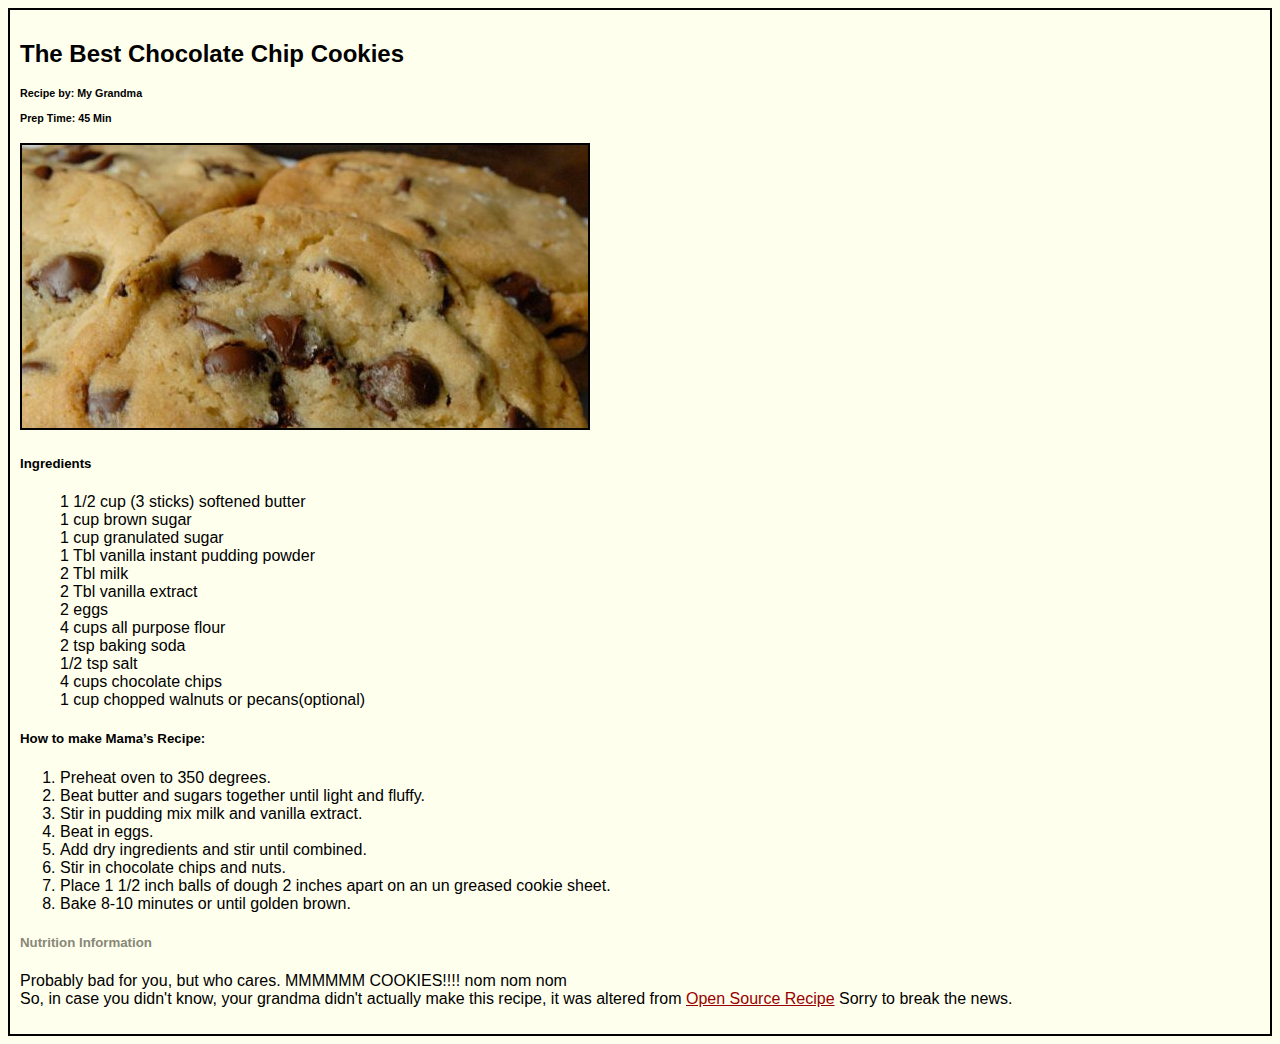
<file: ArwaAlsuhaibani/week1/1.1 cookie_recipe/index.html>
<!DOCTYPE html>
<html>
    <head>
        <title>The Best Chocolate Chip Cookies</title>
        <link rel="stylesheet" href="style.css">
    </head>
<body>
        <h2>The Best Chocolate Chip Cookies</h2>
        <h6>Recipe by: My Grandma</h6> 
        <h6>Prep Time: 45 Min</h6>
        <img src="cookies.jpg">
        <h5>Ingredients</h5>
    <ul>
        <li> 1 1/2 cup (3 sticks) softened butter</li>
        <li>1 cup brown sugar</li>
        <li>1 cup granulated sugar</li>
        <li>1 Tbl vanilla instant pudding powder</li>
        <li>2 Tbl milk</li>
        <li>2 Tbl vanilla extract</li>
        <li>2 eggs</li>
        <li>4 cups all purpose flour</li>
        <li>2 tsp baking soda</li>
        <li>1/2 tsp salt</li>
        <li>4 cups chocolate chips</li>
        <li>1 cup chopped walnuts or pecans(optional)</li>
    </ul>
        <h5>How to make Mama’s Recipe: </h5>
    <ol>
        <li>Preheat oven to 350 degrees. </li>
        <li>Beat butter and sugars together until light and fluffy.</li>
        <li> Stir in pudding mix milk and vanilla extract.</li>
        <li> Beat in eggs.</li>
        <li> Add dry ingredients and stir until combined.</li>
        <li> Stir in chocolate chips and nuts.</li>
        <li> Place 1 1/2 inch balls of dough 2 inches apart on an un greased cookie sheet.</li>
        <li>Bake 8-10 minutes or until golden brown.</li>
    </ol>
        <h5 class="special">Nutrition Information</h5>
    <p>
        Probably bad for you, but who cares. MMMMMM COOKIES!!!! nom nom nom
    <br>So, in case you didn't know, your grandma didn't actually make this recipe, it was altered from <a href="http://www.opensourcefood.com/people/Amanori/recipes/mamas-recipe-the-best-chocolate-chip-cookies">Open Source Recipe</a> Sorry to break the news.
    </p>
</body>
</html>
</file>
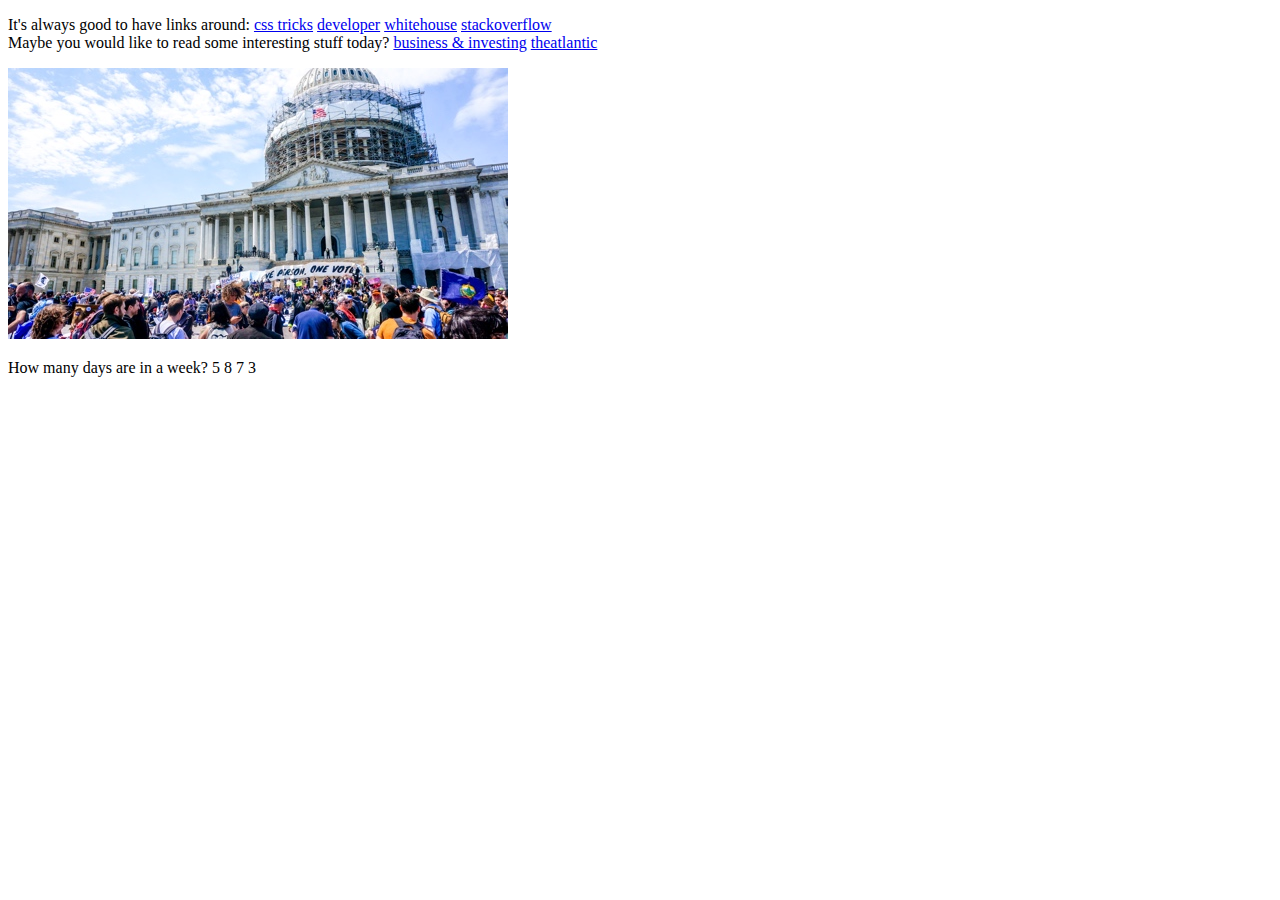
<file: ArwaAlsuhaibani/week1/1.2 structure_it/index.html>
<!DOCTYPE html>
<html>
    <head>
        <title>HTML Structure and Semantics Review</title>

    </head>
    <body>
        <p>It's always good to have links around:
            <a href="https://css-tricks.com/">css tricks</a>
            <a href="https://developer.mozilla.org/en-US/docs/Web/CSS/background-position">developer</a>
            <a href="https://www.whitehouse.gov/">whitehouse</a>
            <a href="http://stackoverflow.com/">stackoverflow</a>
                
           <br> Maybe you would like to read some interesting stuff today? 
            <a href="https://25iq.com/2016/06/18/a-dozen-things-ive-learned-from-elon-musk-about-business-and-investing/ ">business & investing</a>
            <a href="http://www.theatlantic.com/technology/archive/2016/06/antikythera-mechanism-whoa/487832/">theatlantic</a>
        </p>
        <img src="rally.jpg">

        <p>How many days are in a week? 5 8 7 3</p>
    </body>
</html>
</file>
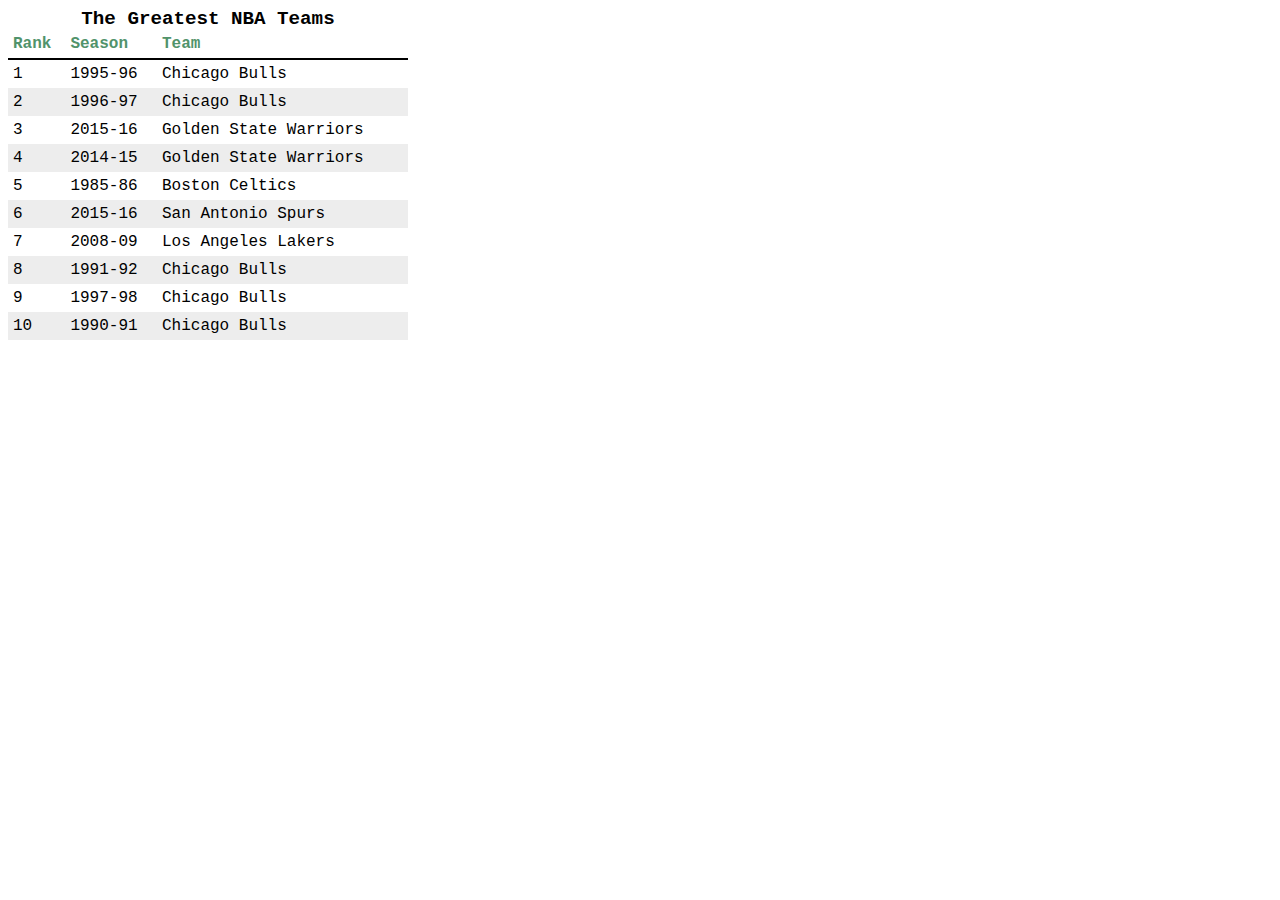
<file: ArwaAlsuhaibani/week1/3.2 table/index.html>
<!DOCTYPE html>
<html>
    <head>
        <title>NBA Table</title>
        <style>
        .table_head {
            border-bottom:solid black 2px;
            color: rgb(81, 147, 107);
            text-align: left;
        }
        body {font-family:'Courier New', Courier, monospace;}
        tr:nth-of-type(even){background:rgb(237, 237, 237);}
        table,tr,th,td {padding: 5px;
        border-collapse: collapse;
        }
        caption {font-size: larger;
        font-weight: bold;
        }
        </style>
    </head>
    <body>
        <table style="width:400px">
            <caption>The Greatest NBA Teams</caption>
            <thead class="table_head">
                <tr>
                <th>Rank</th>
                <th>Season</th>
                <th>Team</th>
                </tr>
            </thead>
            <tbody>
                <tr>
                    <td>1</td>
                    <td>1995-96</td>
                    <td>Chicago Bulls</td>
                </tr>
                <tr>
                    <td>2</td>
                    <td>1996-97</td>
                    <td>Chicago Bulls</td>
                </tr>
                <tr>
                    <td>3</td>
                    <td>2015-16</td>
                    <td>Golden State Warriors</td>
                </tr>
                <tr>
                    <td>4</td>
                    <td>2014-15</td>
                    <td>Golden State Warriors</td>
                </tr>
                <tr>
                    <td>5</td>
                    <td>1985-86</td>
                    <td>Boston Celtics</td>
                </tr>
                <tr>
                    <td>6</td>
                    <td>2015-16</td>
                    <td>San Antonio Spurs</td>
                </tr>
                <tr>
                    <td>7</td>
                    <td>2008-09</td>
                    <td>Los Angeles Lakers</td>
                </tr>
                <tr>
                    <td>8</td>
                    <td>1991-92</td>
                    <td>Chicago Bulls</td>
                </tr>
                <tr>
                    <td>9</td>
                    <td>1997-98</td>
                    <td>Chicago Bulls</td>
                </tr>
                <tr>
                    <td>10</td>
                    <td>1990-91</td>
                    <td>Chicago Bulls</td>
                </tr>
            </tbody>
        </table>
    </body>
</html>
</file>
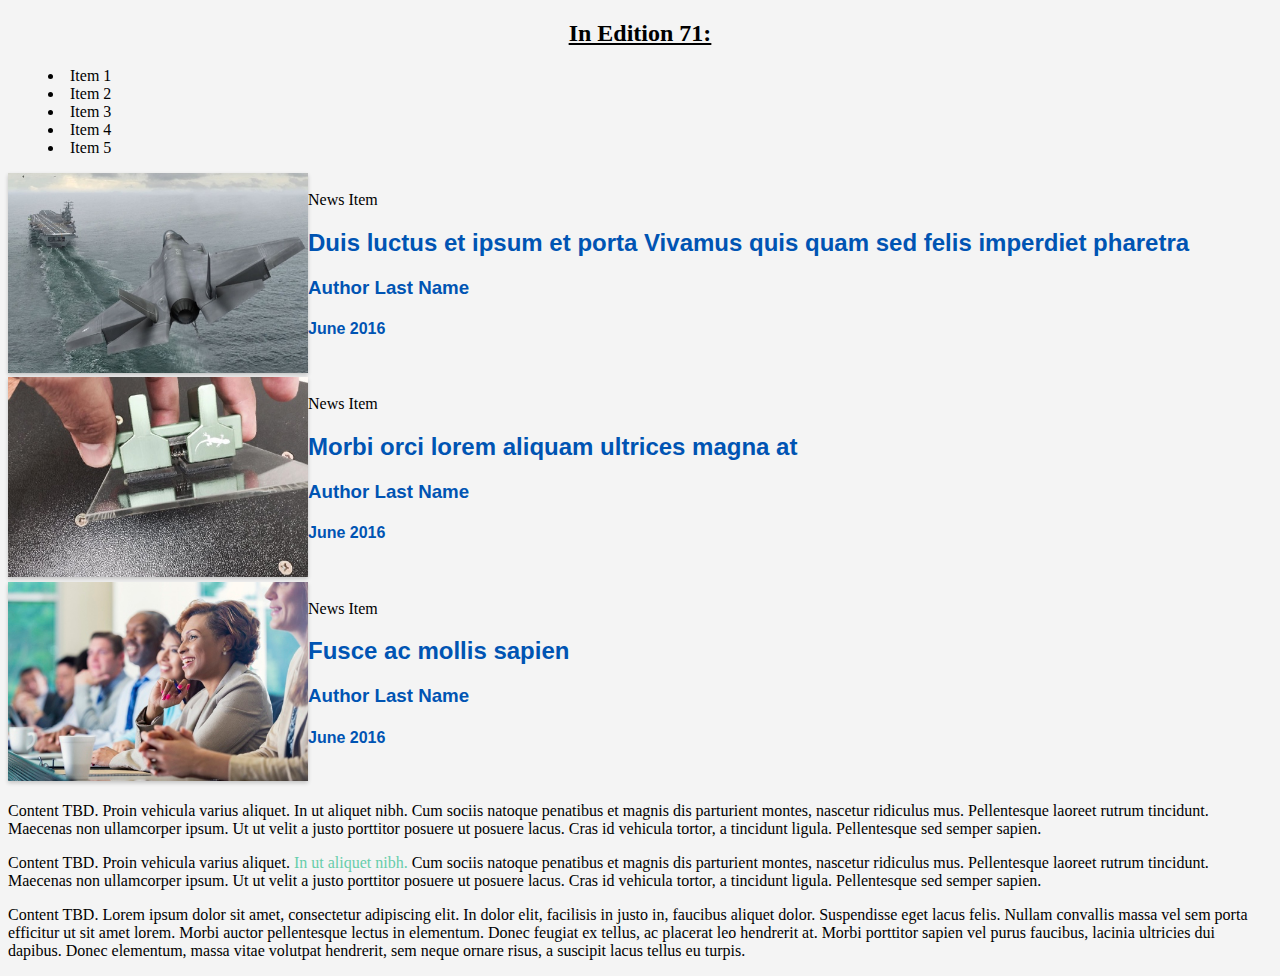
<file: ArwaAlsuhaibani/week1/5.2 css_experiment/index.html>
<!doctype html>
<html class="no-js" lang="en">
  <head>
    <meta charset="utf-8">
    <meta name="description" content="">
    <meta name="viewport" content="width=device-width, initial-scale=1">
    <title>AA Sample Page</title>

    <link rel="apple-touch-icon" href="apple-touch-icon.png">
    <link rel="stylesheet" href="main.css">
  </head>
  <body>

  <main class="aa">


    <!-- Issue Columns -->
    <section class="hp-issue-container">
      <div class="hp-issue-content">
        <h2 class="hp-issue-index">In Edition 71:</h2>
        <ul class="hp-issue-article-list">
          <li>Item 1</li>
          <li>Item 2</li>
          <li>Item 3</li>
          <li>Item 4</li>
          <li>Item 5</li>
        </ul>
      </div>
    </section>

    <!-- Homepage News Layout -->
    <section class="hp-news-container">
      <div class="hp-news-block-container hp-news-block-container-1">
        <img src="aa_sample_3_sized.jpg" alt="F-22 landing on aircraft carrier"/>
        <br> <span class="hp-news-category">News Item</span>
        <h2 class="hp-news-title">Duis luctus et ipsum et porta Vivamus quis quam sed felis imperdiet pharetra</h2>
        <h3 class="hp-news-author">Author Last Name</h3>
        <h4 class="hp-news-date">June 2016</h4>
      </div>
      <div class="hp-news-block-container hp-news-block-container-2">
       <br> <img src="aa_sample_9_sized.jpg" alt="Electronic chip board"/>
       <br> <span class="hp-news-category">News Item</span>
        <h2 class="hp-news-title">Morbi orci lorem aliquam ultrices magna at</h2>
        <h3 class="hp-news-author">Author Last Name</h3>
        <h4 class="hp-news-date">June 2016</h4>
      </div>
      <div class="hp-news-block-container hp-news-block-container-3">
      <br>  <img src="aa_sample_7_sized.jpg" alt="Racially diverse board meeting"/>
        <br> <span class="hp-news-category">News Item</span>
        <h2 class="hp-news-title">Fusce ac mollis sapien</h2>
        <h3 class="hp-news-author">Author Last Name</h3>
        <h4 class="hp-news-date">June 2016</h4>
      </div>
    </section>
  </main>

  <footer class="footer-container">
    <div class="footer-block-container footer-block-container-1">
     <br> <p>Content TBD. Proin vehicula varius aliquet. In ut aliquet nibh. Cum sociis natoque penatibus et magnis dis parturient montes, nascetur ridiculus mus. Pellentesque laoreet rutrum tincidunt. Maecenas non ullamcorper ipsum. Ut ut velit a justo porttitor posuere ut posuere lacus. Cras id vehicula tortor, a tincidunt ligula. Pellentesque sed semper sapien.</p>
    </div>
    <div class="footer-block-container footer-block-container-2">
      <p>Content TBD. Proin vehicula varius aliquet. <span class="colord">In ut aliquet nibh.</span> Cum sociis natoque penatibus et magnis dis parturient montes, nascetur ridiculus mus. Pellentesque laoreet rutrum tincidunt. Maecenas non ullamcorper ipsum. Ut ut velit a justo porttitor posuere ut posuere lacus. Cras id vehicula tortor, a tincidunt ligula. Pellentesque sed semper sapien.</p>
    </div>
    <div class="footer-block-container footer-block-container-3">
      <p>Content TBD. Lorem ipsum dolor sit amet, consectetur adipiscing elit. In dolor elit, facilisis in justo in, faucibus aliquet dolor. Suspendisse eget lacus felis. Nullam convallis massa vel sem porta efficitur ut sit amet lorem. Morbi auctor pellentesque lectus in elementum. Donec feugiat ex tellus, ac placerat leo hendrerit at. Morbi porttitor sapien vel purus faucibus, lacinia ultricies dui dapibus. Donec elementum, massa vitae volutpat hendrerit, sem neque ornare risus, a suscipit lacus tellus eu turpis.</p>
    </div>
  </footer>

  </body>
</html>
</file>
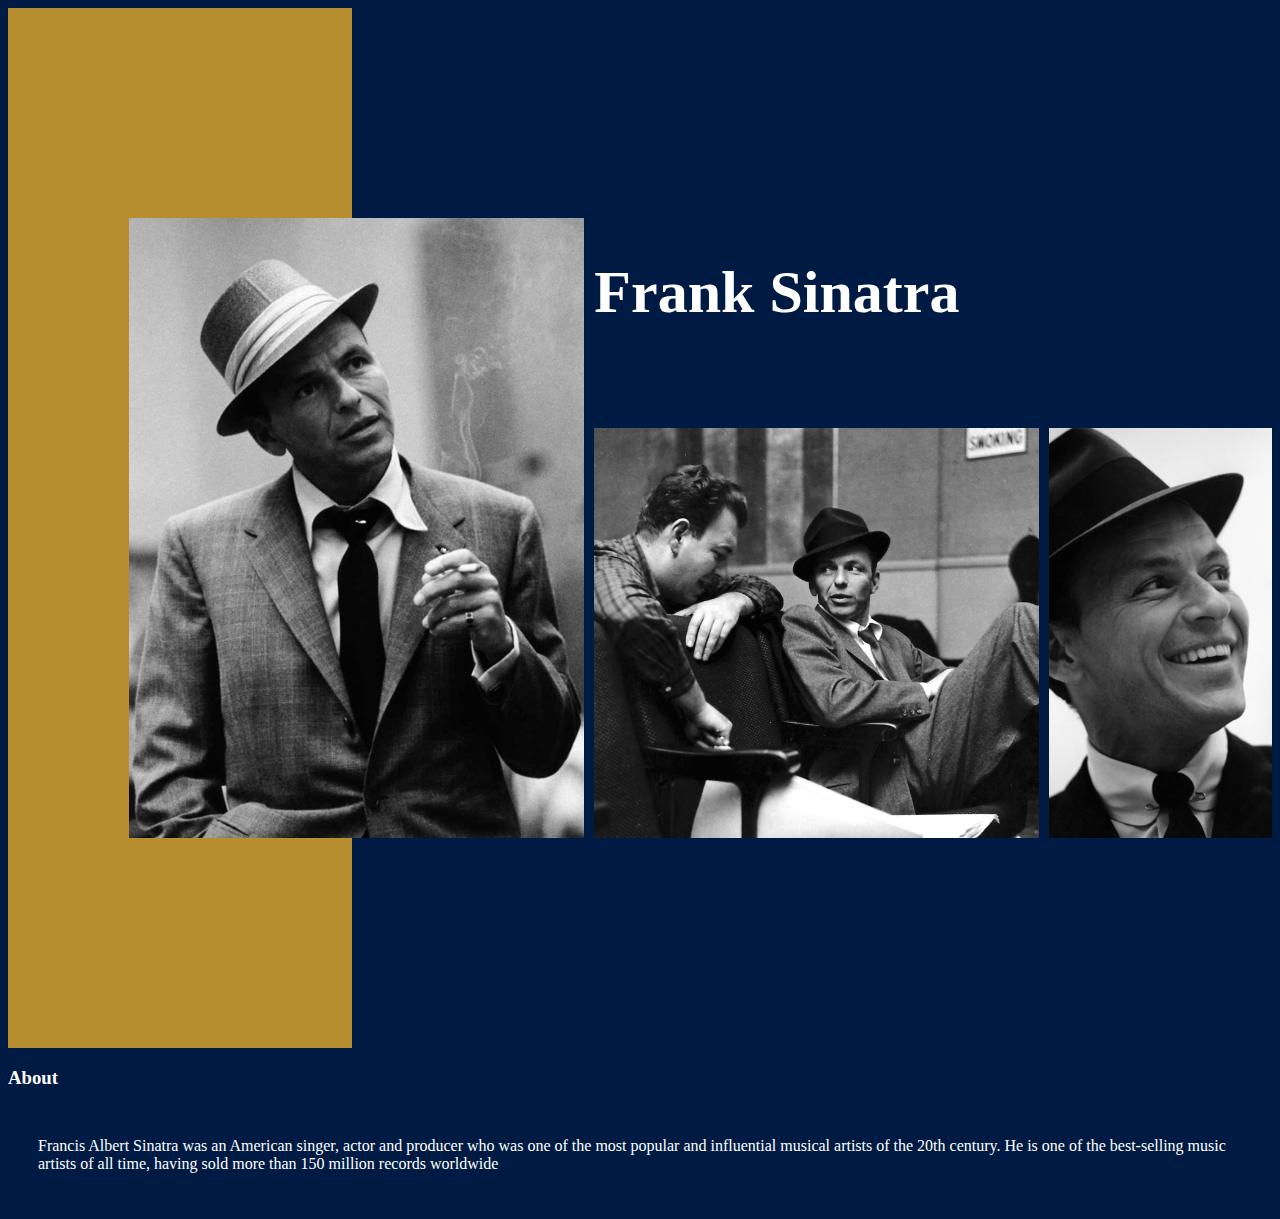
<file: ArwaAlsuhaibani/week3/02-your-favorite-musician/index.html>
<!DOCTYPE html>
<head>
    <link rel="stylesheet" href="styles.css">
    <title>musician</title>
</head>
<body>
    <div class="container">
        <div class="box1"></div>
        <div class="box2"><h1>Frank Sinatra</h1></div>
        <div class="box3"></div>
        <div class="box4"></div>
        <div class="box5"></div>

    </div>
    
    <h3>About</h3>
    <p>Francis Albert Sinatra was an American singer, 
        actor and producer who was one of the most popular and 
        influential musical artists of the 20th century. 
        He is one of the best-selling music artists of all time, 
        having sold more than 150 million records worldwide</p>
</body>
</html>
</file>
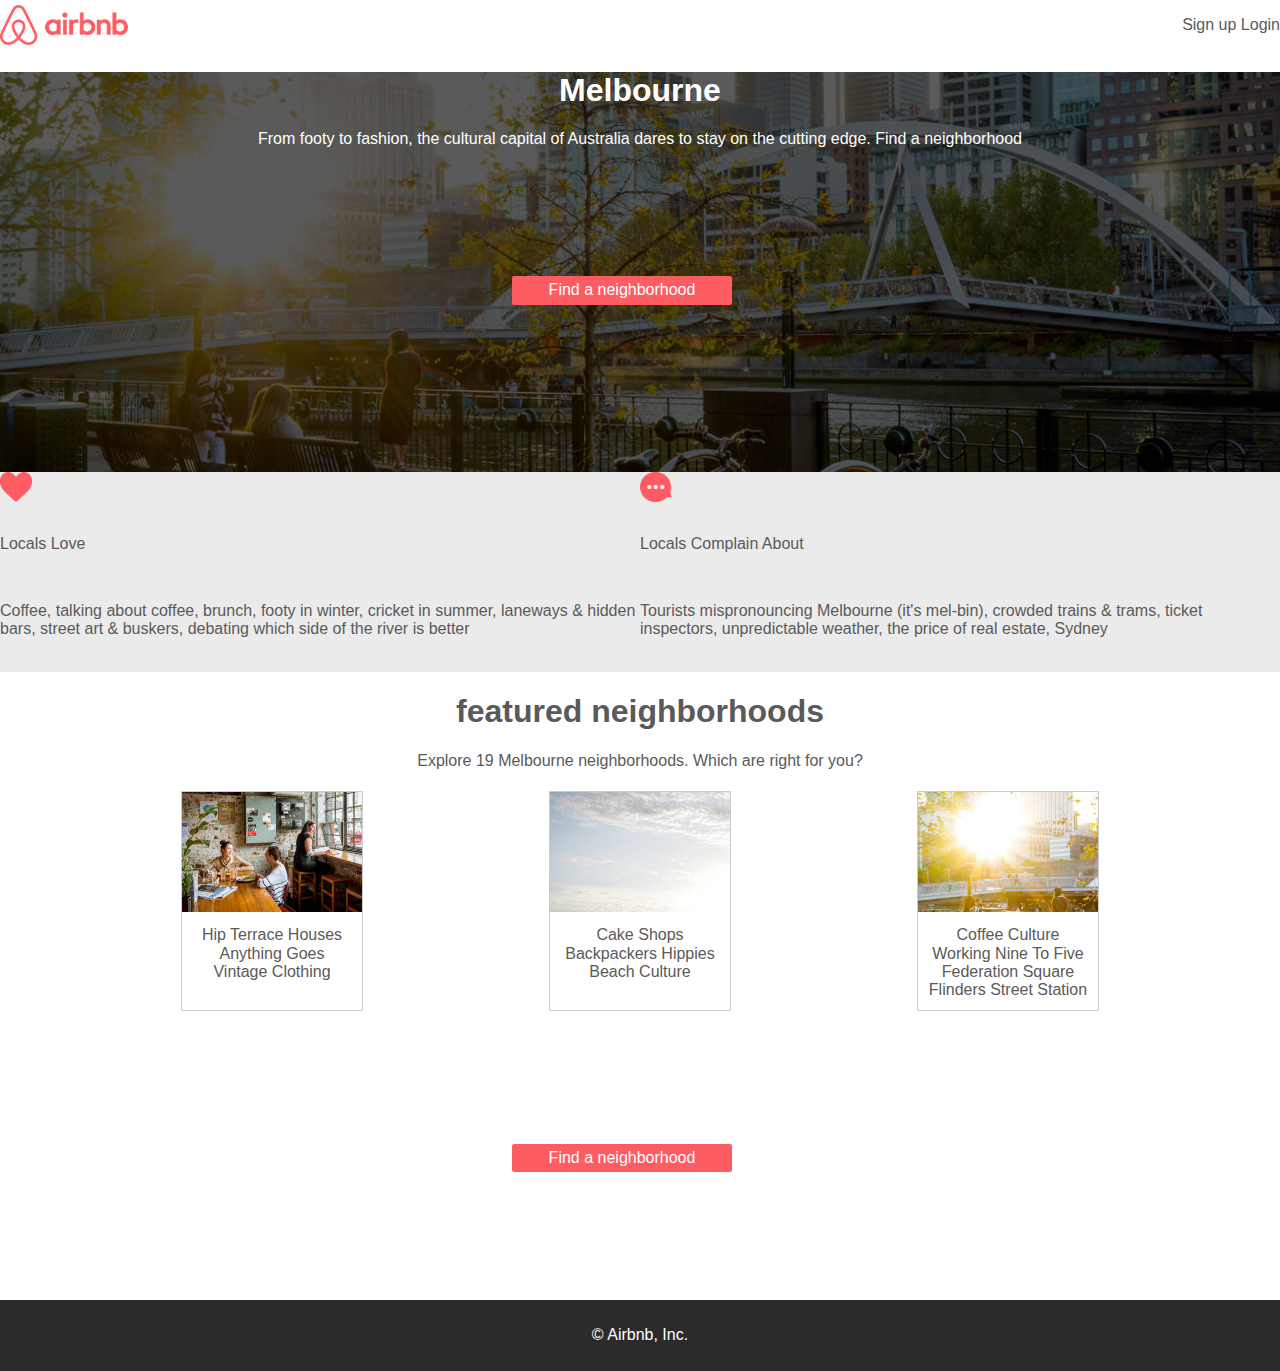
<file: ArwaAlsuhaibani/week3/03-airbnb-layout-advanced/index.html>
<!doctype html>
<html>
  <head>
    <title>Airbnb | Melbourne</title>
    <link rel="stylesheet" href="css/normalize.css">
    <link rel="stylesheet" href="css/styles.css">

    <!-- Google Font embed -->
    <link href="https://fonts.googleapis.com/css?family=Rubik:400,500,700&display=swap" rel="stylesheet">
  </head>
  <body>
  <header>
    <div class="nav">
      <img class="logo" src="img/logo.png" alt="logo"/>
      <ul>
        <li>Sign up</li>
        <li>Login</li>
      </ul>
    </div>
  </header>

    <main>
    <section class="hero">
      <h1>Melbourne</h1>
      <p>From footy to fashion, the cultural capital of Australia dares to stay on the cutting edge. Find a neighborhood</p>
      <a class="button" href="#neighborhood">Find a neighborhood</a>
    </section>
    <div class="locals">
      <div class="love">
        <img class="icon1" src="img/heart@3x.png" alt="love"/>
        <p class="title1">Locals Love</p>
        <p class="text1">Coffee, talking about coffee, brunch, footy in winter, cricket in summer, laneways & hidden bars, street art & buskers, debating which side of the river is better</p>
      </div>
      <div class="complain">
        <img class="icon2" src="img/chat@3x.png" alt="love"/>
        <p class="title2">Locals Complain About</p>
        <p class="text2">Tourists mispronouncing Melbourne (it's mel-bin), crowded trains & trams, ticket inspectors, unpredictable weather, the price of real estate, Sydney</p>
      </div>
    </div>
    <div class="featured">
      <h1>featured neighborhoods</h1>
      <p>Explore 19 Melbourne neighborhoods. Which are right for you?</p>
    </div>
    <div class="gallary">
    <div class="neighborhoods">
            <a target="_blank" href="img/fitzroy.jpg">
              <img src="img/fitzroy.jpg" alt="fitzroy" width="800" height="600">
            </a>
            <div class="desc">Hip Terrace Houses Anything Goes Vintage Clothing</div>
          </div>
          
          <div class="neighborhoods">
            <a target="_blank" href="img/st-kilda.jpg">
              <img src="img/st-kilda.jpg" alt="St Kilda" width="800" height="600">
            </a>
            <div class="desc">Cake Shops Backpackers Hippies Beach Culture</div>
          </div>
      
          <div class="neighborhoods">
            <a target="_blank" href="img/central-business-district.jpg">
              <img src="img/central-business-district.jpg" alt="Central Business District" width="800" height="600">
            </a>
            <div class="desc">Coffee Culture Working Nine To Five Federation Square Flinders Street Station</div>
          </div>
    </div>
<div>
    <a class="button" href="#neighborhood">Find a neighborhood</a>
</div>
    </main>

    <footer>
      <p>© Airbnb, Inc.</p>
    </footer>
  </body>
</html>
</file>
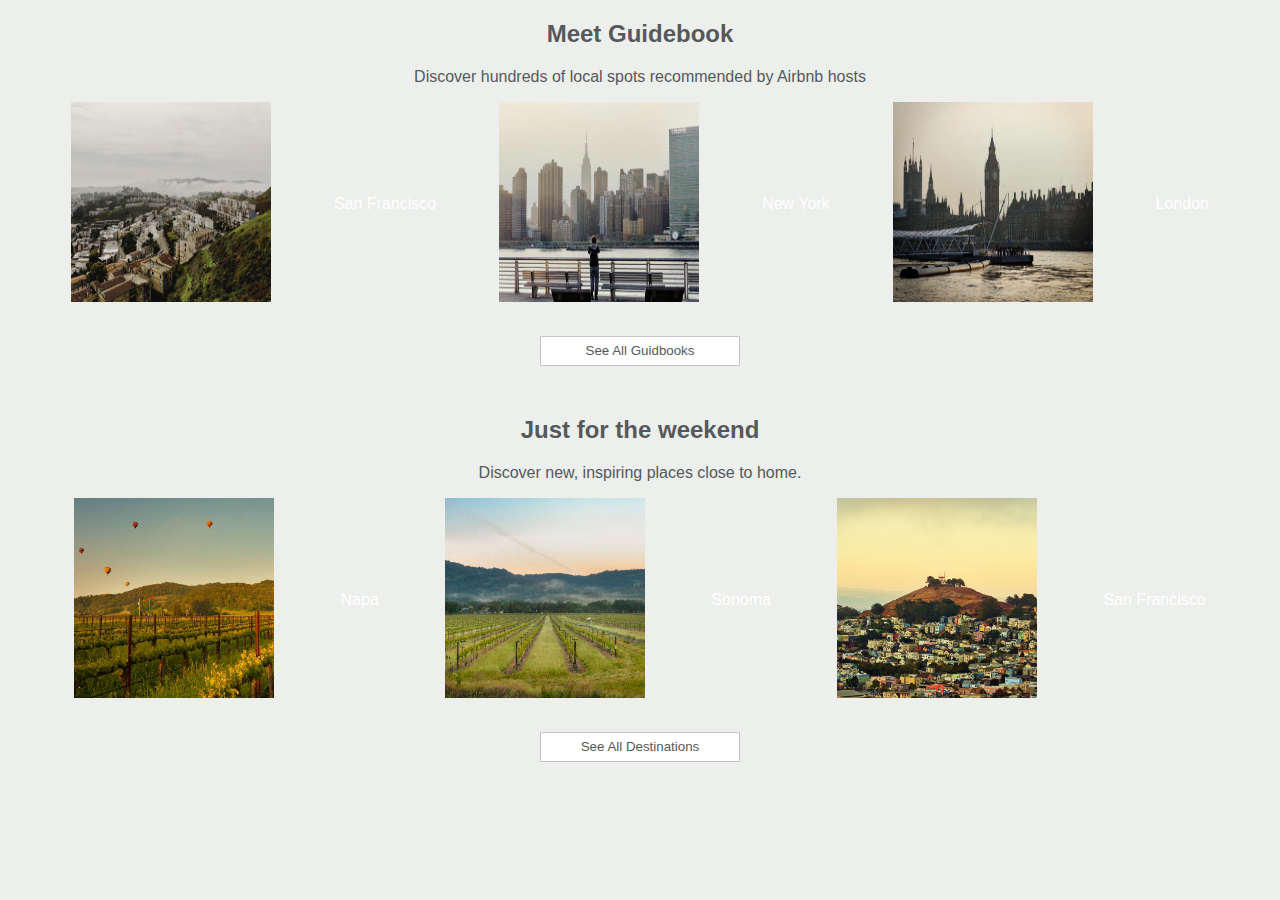
<file: ArwaAlsuhaibani/week2/Assignments/01 airbnb/index.html>
<!DOCTYPE html>
<html lang="en">
<head>
  <meta charset="UTF-8">
  <meta name="viewport" content="width=device-width, initial-scale=1">
  <link rel="stylesheet" type="text/css" href="css/style.css">
  <title>Hello Front-End</title>
</head>

<body>
  <h2>Meet Guidebook</h2>
  <p>Discover hundreds of local spots recommended by Airbnb hosts</p>
  <div class="container">
      <div><img src="img/san-francisco.jpg"></div>
      <div class="photo title">San Francisco </div>

      <div><img src="img/new-york.jpg"></div>
      <div class="photo title">New York</div>

      <div><img src="img/london.jpg"></div>
      <div class="photo title">London</div>
  </div>
   <button>See All Guidbooks</button>

  <h2>Just for the weekend</h2>
  <p>Discover new, inspiring places close to home.</p>
  <div class="container">
      <div><img src="img/napa.jpg"></div>
      <div class="photo title">Napa</div>

      <div><img src="img/sonoma.jpg"></div>
      <div class="photo title">Sonoma </div>

      <div><img src="img/san-francisco-2.jpg"></div>
      <div class="photo title">San Francisco</div>
  </div>
  <button>See All Destinations</button>

</body>
</html>
</file>
<file: ArwaAlsuhaibani/week1/1.1 cookie_recipe/style.css>
body {
background-color: #FFE;
border-color: black;
border-style: solid;
border-width: 2px;
font-family:Helvetica;
padding: 10px;
}
img {
    border-color: black;
    border-style: solid;
    border-width: 2px;
}
ul {list-style-type: none;}
h5.special {color: #887;}
a {color: #900}
h6 {line-height: 0px;}
</file>
<file: ArwaAlsuhaibani/week1/5.2 css_experiment/main.css>
.hp-issue-index {
    text-decoration: underline;
}
ul .hp-issue-article-list {
    color: red;
}
img {
    width: 300px;
    box-shadow: 0 2px 4px 0 rgba(0,0,0,0.20);  
    position: relative;
    float: left;
}
body {
    background: rgb(244, 244, 244);
}
.hp-news-title, .hp-news-author, .hp-news-date {
    color:#0054B3;
    font-family:'Segoe UI', Tahoma, Geneva, Verdana, sans-serif;
}
ul,li {
    list-style-position:inside;
}
span.colord {
    color:mediumaquamarine;
}
h2.hp-issue-index {
    text-align: center;
}
</file>
<file: ArwaAlsuhaibani/week3/02-your-favorite-musician/styles.css>
body {
    background-color:rgb(0, 27, 67);
}
h1, h3, p {
    color: white;
}
h1 {
    font-family: cursive;
    font-size: 60px;
}
p {
    padding: 30px;
}

.container {
    display: grid;
    grid-template-columns: 0.5fr 1fr 1fr 2fr 1fr ;
    grid-auto-rows: minmax(100px, 200px);
    gap: 10px 10px;
    
    
}

.box1 {
    background-color: rgb(183, 142, 47);
    grid-column: 1/3;
    grid-row: 1/6;
}
.box2 { 
    grid-column: 4/6;
    grid-row: 2/3;
}

.box3 {
    background-image: url(img/1.jpg);  
    background-position:center center;
    background-size: cover;
    grid-column: 2/4;
    grid-row: 2/5;
}

.box4 {
    background-image: url(img/2.png);
    background-position:center center;
    background-size: cover;
    grid-column: 4/5;
    grid-row: 3/5;
}

.box5 {
    background-image: url(img/3.jpg); 
    background-position:center center;  
    background-size: cover;  
    grid-column: 5/6;
    grid-row: 3/5;  
}
</file>
<file: ArwaAlsuhaibani/week3/03-airbnb-layout-advanced/css/styles.css>
header, body {
  font-family: 'Nunito', Arial, sans-serif;
  text-align: center;
  color: rgb(90, 90, 90);
}
.nav {
  display: flex;
  justify-content: space-between;
  align-items: center;
}
.logo {
  height: 40px;
}
ul li {
  display: inline;
  list-style: none;
}
h1 {
 
}
.hero {
  background-image: url('../img/melbourne.jpg');
  background-color:rgb(90, 90, 90);
  background-blend-mode: multiply;
  background-size: cover;
  height: 400px;

}
.hero h1, .hero p {
  color: white;
}
.button {
  display: block;
  color: white;
  background-color:#FD5C63;
  border-radius: 2px;
  padding: 5px 10px;
  text-decoration: none;
  width: 200px;
  margin: 10% 40%;
}

.locals {
  display: grid;
  grid-template-columns: 1fr 1fr;
  
  background-color: rgb(235, 235, 235);
  height: 200px;
  text-align: left;
}

.love {
  display: grid;
}
.icon1 {
  height: 30px;
}
.title1 {

}
.text1 {
  
}
.complain {
  display: grid;
}
.icon2 {
  height: 30px;
}
.title2 {

}
.text2 {
  
}

div.gallary {
  display: flex;
  justify-content: space-evenly;
}
div.neighborhoods {
  margin: 5px;
  border: 1px solid #ccc;
  width: 180px;
}

div.neighborhoods img {
  width: 100%;
  height: auto;
}

div.desc {
  padding: 10px;
  text-align: center;
}


footer {
  background-color: rgb(43, 43, 43);
  color: white;
  padding: 10px;
}
</file>
<file: ArwaAlsuhaibani/week2/Assignments/01 airbnb/css/style.css>
body { 
  background-color: #EDEFEC;
  font-family: sans-serif;
  color: #55595C;
  text-align: center;
}
.container { 
  display:flex;
  justify-content: space-evenly;
  align-items: center;
  color: white;
}
img {
  height: 200px;
  width: 200px;
}
div.photo title { 
  display: inherit;
  height: 200px;
  width: 200px;
  }

.photo title {
  position: absolute;
  top: 50%;
  left: 50%;
  transform: translate(-50%, -50%);
  }

button {
  background: #FFFFFF;
  border: 1px solid #C4C4C4;
  font-family: sans-serif;
  color: #55595C;
  height: 30px;
  width: 200px;
  margin: 30px;
  }
</file>
